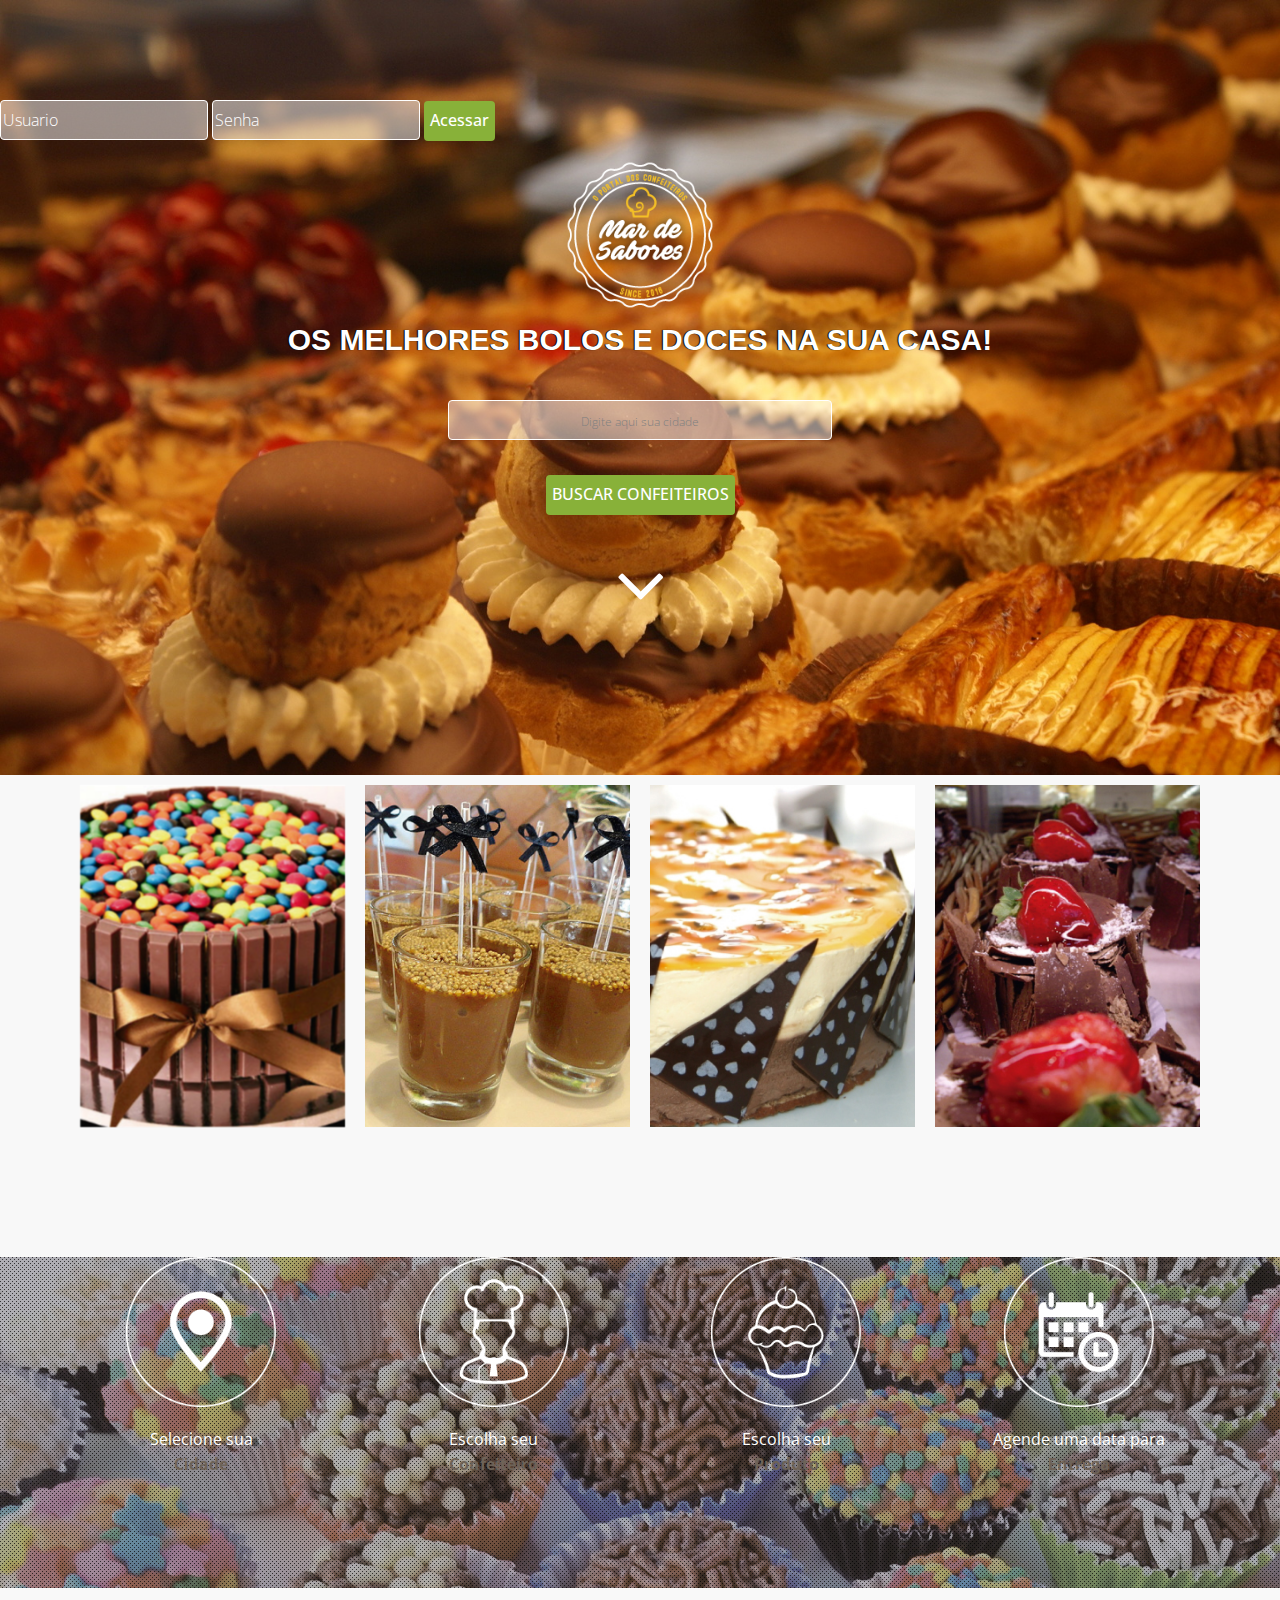
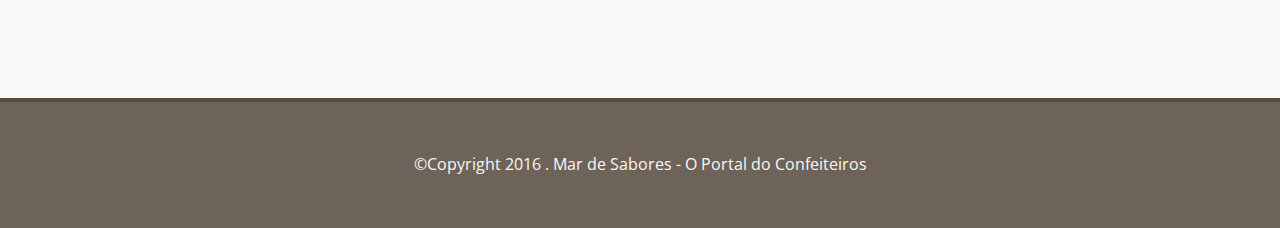
<file: view/bootstrap/index.html>
<!DOCTYPE html>
<html lang="en">

    <head>
        <meta charset="utf-8">
        <meta name="viewport" content="width=device-width, initial-scale=1.0">
        <meta name="description" content="">
        <meta name="author" content="">

        <title>Mar de Sabores - O Portal dos Confeiteiros</title>

        <!-- CSS -->
        <link href="css/bootstrap.min.css" rel="stylesheet" type="text/css">
        <link href="font-awesome/css/font-awesome.min.css" rel="stylesheet" type="text/css">
        <link href="css/nivo-lightbox.css" rel="stylesheet" />
        <link href="css/nivo-lightbox-theme/default/default.css" rel="stylesheet" type="text/css" />
        <link href="css/owl.carousel.css" rel="stylesheet" media="screen" />
        <link href="css/owl.theme.css" rel="stylesheet" media="screen" />	
        <link href="css/animate.css" rel="stylesheet" />
        <link href="css/style.css" rel="stylesheet">
        <link href="color/default.css" rel="stylesheet">

    </head>

    <body id="page-top" data-spy="scroll" data-target=".navbar-custom">

        <!-- Section: intro -->
        <section id="intro" class="intro">
            <form id="contact-form-login">
                <input class="form-control-login" type="text" placeholder="Usuario" />
                <input class="form-control-login " type="password" placeholder="Senha" />
                <button type="submit">Acessar</button>
            </form>
            <div class="slogan">
                <a href="index.html"><img src="img/logo.png" alt="" /></a>
                <h3>Os melhores bolos e doces na sua casa!</h3>
                <div class="form-group">
                    <input type="text" class="" id="email" placeholder="Digite aqui sua cidade" required="required"/>
                </div>
                <div class="form-group">   
                    <button type="submit" class="" id="">
                        BUSCAR CONFEITEIROS</button>
                </div> 
                <h4></h4>
            </div>
            <div class="page-scroll">
                <a href="#gallery">
                    <i class="fa fa-angle-down fa-5x animated"></i>
                </a>
            </div>
        </section>


        <!-- Section: produtos index -->
        <section id="gallery" class="home-section text-center bg-gray">



            <div class="container">
                <div class="row">
                    <div class="col-sm-12 col-md-12 col-lg-12" >
                        <div class="wow bounceInUp" data-wow-delay="0.4s">
                            <div id="owl-works" class="owl-carousel">
                                <div class="item"><a href="img/gallery/1.jpg" title="This is an image title" data-lightbox-gallery="gallery1"><img src="img/gallery/1.jpg" class="img-responsive" alt="img"></a></div>
                                <div class="item"><a href="img/gallery/2.jpg" title="This is an image title" data-lightbox-gallery="gallery1"><img src="img/gallery/2.jpg" class="img-responsive " alt="img"></a></div>
                                <div class="item"><a href="img/gallery/3.jpg" title="This is an image title" data-lightbox-gallery="gallery1"><img src="img/gallery/3.jpg" class="img-responsive " alt="img"></a></div>
                                <div class="item"><a href="img/gallery/4.jpg" title="This is an image title" data-lightbox-gallery="gallery1"><img src="img/gallery/4.jpg" class="img-responsive " alt="img"></a></div>

                            </div>
                        </div>
                    </div>
                </div>
            </div>
        </section>
        <!-- /Section: produtos index -->

        <!-- Section: icones -->
        <section id="separator" class="home-section parallax text-center" data-stellar-background-ratio="0.5">

            <div class="container">
                <div class="row">
                    <div class="col-xs-6 col-sm-3 col-md-3">
                        <div class="align-center txt-shadow">
                            <div class="icon">
                                <img src="img/local.png">
                            </div>
                            <span class="color-white">Selecione sua <br><b>Cidade</b></span>

                        </div>
                    </div>
                    <div class="col-xs-6 col-sm-3 col-md-3">
                        <div class="align-center txt-shadow">
                            <div class="icon">
                                <img src="img/conf.png">
                            </div>
                            <span class="color-white">Escolha seu <br><b>Confeiteiro</b></span>
                        </div>
                    </div>
                    <div class="col-xs-6 col-sm-3 col-md-3">
                        <div class="align-center txt-shadow">
                            <div class="icon">
                                <img src="img/produto.png">
                            </div>
                            <span class="color-white">Escolha seu <br><b>Produto</b></span>
                        </div>
                    </div>
                    <div class="col-xs-6 col-sm-3 col-md-3">
                        <div class="align-center txt-shadow">
                            <div class="icon">
                                <img src="img/data.png">
                            </div>
                            <span class="color-white">Agende uma data para <br><b>Entrega</b></span>
                        </div>
                    </div>
                </div>		
            </div>
        </section>
        <!-- /Section: icones -->

        <!-- Section: Newsletter -->
        <section id="about" class="home-section">


            <!-- COLOCAR O NEWSLETTER -->


        </section>
        <!-- /Section: Newsletter -->

        <footer>
            <div class="container">
                <div class="row">
                    <div class="col-md-12 col-lg-12">
                        <p>&copy;Copyright 2016 . Mar de Sabores - O Portal do Confeiteiros</p>
                    </div>  
                </div>	
            </div>
        </footer>

        <!-- Core JavaScript Files -->
        <script src="js/jquery.min.js"></script>
        <script src="js/bootstrap.min.js"></script>
        <script src="js/jquery.easing.min.js"></script>	
        <script src="js/jquery.sticky.js"></script>
        <script src="js/jquery.scrollTo.js"></script>
        <script src="js/stellar.js"></script>
        <script src="js/wow.min.js"></script>
        <script src="js/owl.carousel.min.js"></script>
        <script src="js/nivo-lightbox.min.js"></script>
        <!-- Custom Theme JavaScript -->
        <script src="js/custom.js"></script>

    </body>

</html>
</file>
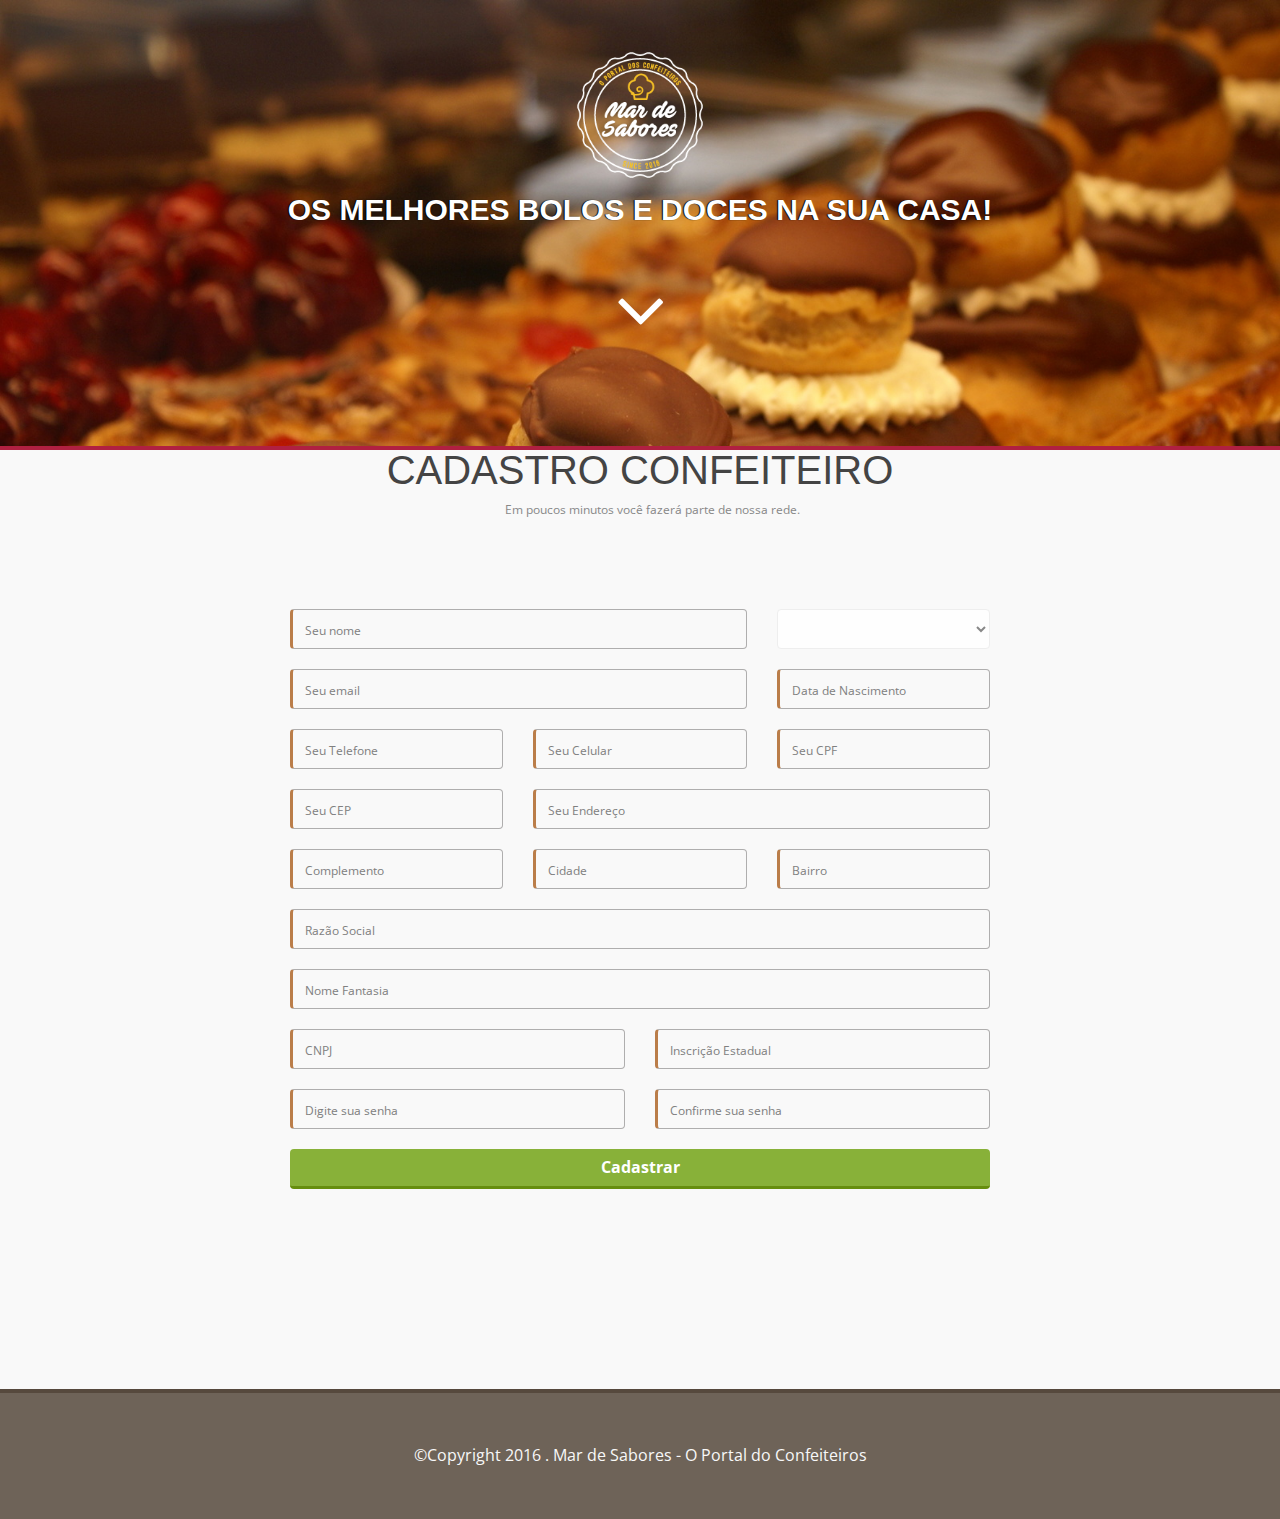
<file: view/bootstrap/cadastro_confeiteiro.html>
<!DOCTYPE html>
<html lang="en">

<head>
    <meta charset="utf-8">
    <meta name="viewport" content="width=device-width, initial-scale=1.0">
    <meta name="description" content="">
    <meta name="author" content="">

    <title>Mar de Sabores - O Portal dos Confeiteiros</title>

    <!-- CSS -->
    <link href="css/bootstrap.min.css" rel="stylesheet" type="text/css">
    <link href="font-awesome/css/font-awesome.min.css" rel="stylesheet" type="text/css">
	<link href="css/nivo-lightbox.css" rel="stylesheet" />
	<link href="css/nivo-lightbox-theme/default/default.css" rel="stylesheet" type="text/css" />
	<link href="css/owl.carousel.css" rel="stylesheet" media="screen" />
    <link href="css/owl.theme.css" rel="stylesheet" media="screen" />	
	<link href="css/animate.css" rel="stylesheet" />
    <link href="css/style.css" rel="stylesheet">
	<link href="color/default.css" rel="stylesheet">

</head>

<body id="page-top" data-spy="scroll" data-target=".navbar-custom">

	<!-- Section: intro -->
    <section id="intro" class="intro-pages">
	
		<div class="slogan">
			<a href="index.html"><img src="img/logo.png" alt="" /></a>
            <h3>Os melhores bolos e doces na sua casa!</h3>
		</div>
		<div class="page-scroll">
			<a href="#about">
				<i class="fa fa-angle-down fa-5x animated"></i>
			</a>
		</div>
    </section>
	<!-- /Section: intro -->

	<!-- Section: Formulario PF -->
    <section id="contact" class="home-section text-center">
		<div class="heading-contact">
			<div class="container">
			<div class="row">
				<div class="col-lg-8 col-md-offset-2">
					
					<div class="section-heading">
					<div class="wow bounceInDown" data-wow-delay="0.4s">
					<h2>cadastro confeiteiro</h2>
					</div>
					<p class="wow lightSpeedIn" data-wow-delay="0.3s">Em poucos minutos você fazerá parte de nossa rede.</p>
					</div>
					
				</div>
			</div>
			</div>
		</div>
		<div class="container">

    <div class="row">
        <div class="col-lg-8 col-md-offset-2">
            <div class="form-wrapper marginbot-50">
                <form id="contact-form">
                <div class="row">
    
                      <div class="row">
                        <div class="col-lg-8 col-md-8">
                         <div class="form-group">
                        <input type="text" class="form-control" id="nm_nome" placeholder="Seu nome" title="Aqui é seu nome" required="required"/>
                        </div>
                        </div>
                        <div class="col-lg-4 col-md-4">
                        
    <select class="form-control" id="sg_sexo">
        <option></option>
        <option>Feminino</option>
        <option>Masculino</option>
    </select>
                            
                        </div>
                        </div>
                    
                        <div class="row">
                        <div class="col-lg-8 col-md-8">
                        <div class="form-group">
                        <input type="email" class="form-control" id="nm_email" placeholder="Seu email" title="Aqui é seu email" required="required"/>
                        </div>
                        </div>
                        <div class="col-lg-4 col-md-4">
                        <div class="form-group">
                        <input type="email" class="form-control" id="cd_cpf" placeholder="Data de Nascimento" title="Aqui é sua data de nascimento" required="required"/>
                        </div>
                        </div>
                        </div>
                        <div class="row">
                             <div class="col-lg-4 col-md-4">
                        <div class="form-group">
                        <input type="text" class="form-control" id="cd_telefone" placeholder="Seu Telefone" title="Aqui é seu telefone residencial" required="required"/>
                        </div>
                        </div>
                    
                        <div class="col-lg-4 col-md-4">
                        <div class="form-group">
                        <input type="text" class="form-control" id="cd_celular" placeholder="Seu Celular" title="Aqui é seu celular pessoal" required="required"/>
                        </div>
                        </div>
                        <div class="col-lg-4 col-md-4">
                        <div class="form-group">
                        <input type="text" class="form-control" id="cd_cpf" placeholder="Seu CPF" title="Aqui é seu cpf" required="required"/>
                        </div>
                        </div>
                    
                       
                        </div>
                    
                        <div class="row">
                        <div class="col-lg-4 col-md-4">
                        <div class="form-group">
                        <input type="text" class="form-control" id="cd_cep" placeholder="Seu CEP" title="Aqui é o CEP da sua residência" required="required"/>
                        </div>
                        </div>
                        <div class="col-lg-8 col-md-8">
                        <div class="form-group">
                        <input type="text" class="form-control" id="nm_endereco" placeholder="Seu Endereço" title="Aqui é seu endereço residêncial" required="required"/>
                        </div>
                        </div>
                        </div>
                    
                     <div class="row">
                        <div class="col-lg-4 col-md-4">
                        <div class="form-group">
                        <input type="text" class="form-control" id="nm_complemento" placeholder="Complemento" title="Ex.: casa 1, apto 101, fundos" required="required"/>
                        </div>
                        </div>
                    
                        <div class="col-lg-4 col-md-4">
                        <div class="form-group">
                        <input type="text" class="form-control" id="nm_cidade" placeholder="Cidade" title="Aqui é a sua cidade" required="required"/>
                        </div>
                        </div>
                    
                        <div class="col-lg-4 col-md-4">
                        <div class="form-group">
                        <input type="text" class="form-control" id="nm_bairro" placeholder="Bairro" title="Aqui é o seu bairro" required="required"/>
                        </div>
                        </div>
                        </div>
                        <div class="form-group">
                        <input type="text" class="form-control" id="nm_razao_social" placeholder="Razão Social" title="Aqui é seu nome" required="required"/>
                        </div>
                        <div class="form-group">
                        <input type="text" class="form-control" id="nm_razao_social" placeholder="Nome Fantasia" title="Aqui é seu nome" required="required"/>
                        </div>
                        <div class="row">
                        <div class="col-lg-6 col-md-6">
                        <div class="form-group">
                        <input type="text" class="form-control" id="cd_senha" placeholder="CNPJ" title="" required="required"/>
                        </div>
                        </div>
                        <div class="col-lg-6 col-md-6">
                        <div class="form-group">
                        <input type="text" class="form-control" id="cd_confirm_senha" placeholder="Inscrição Estadual" title="Digite novamente sua senha" required="required"/>
                        </div>
                        </div>
                        </div>
                        <div class="row" id="senha">
                        <div class="col-lg-6 col-md-6">
                        <div class="form-group">
                        <input type="text" class="form-control" id="cd_senha" placeholder="Digite sua senha" title="Aqui é a sua senha" required="required"/>
                        </div>
                        </div>
                        <div class="col-lg-6 col-md-6">
                        <div class="form-group">
                        <input type="text" class="form-control" id="cd_confirm_senha" placeholder="Confirme sua senha" title="Digite novamente sua senha" required="required"/>
                        </div>
                        </div>
                        </div>
                        <button type="submit" class="btn btn-skin btn-block" id="btnContactUs">Cadastrar</button>
       
                </div>
                </form>
				
            </div>
        </div>

    </div>	

		</div>
	</section>
	<!-- /Section: Formulario PF -->

	<footer>
		<div class="container">
			<div class="row">
				<div class="col-md-12 col-lg-12">
					<p>&copy;Copyright 2016 . Mar de Sabores - O Portal do Confeiteiros</p>
				</div>
               
			</div>	
		</div>
	</footer>

    <!-- Core JavaScript Files -->
    <script src="js/jquery.min.js"></script>
    <script src="js/bootstrap.min.js"></script>
    <script src="js/jquery.easing.min.js"></script>	
	<script src="js/jquery.sticky.js"></script>
	<script src="js/jquery.scrollTo.js"></script>
	<script src="js/stellar.js"></script>
	<script src="js/wow.min.js"></script>
	<script src="js/owl.carousel.min.js"></script>
	<script src="js/nivo-lightbox.min.js"></script>
   
    <script src="js/custom.js"></script>

</body>

</html>
</file>
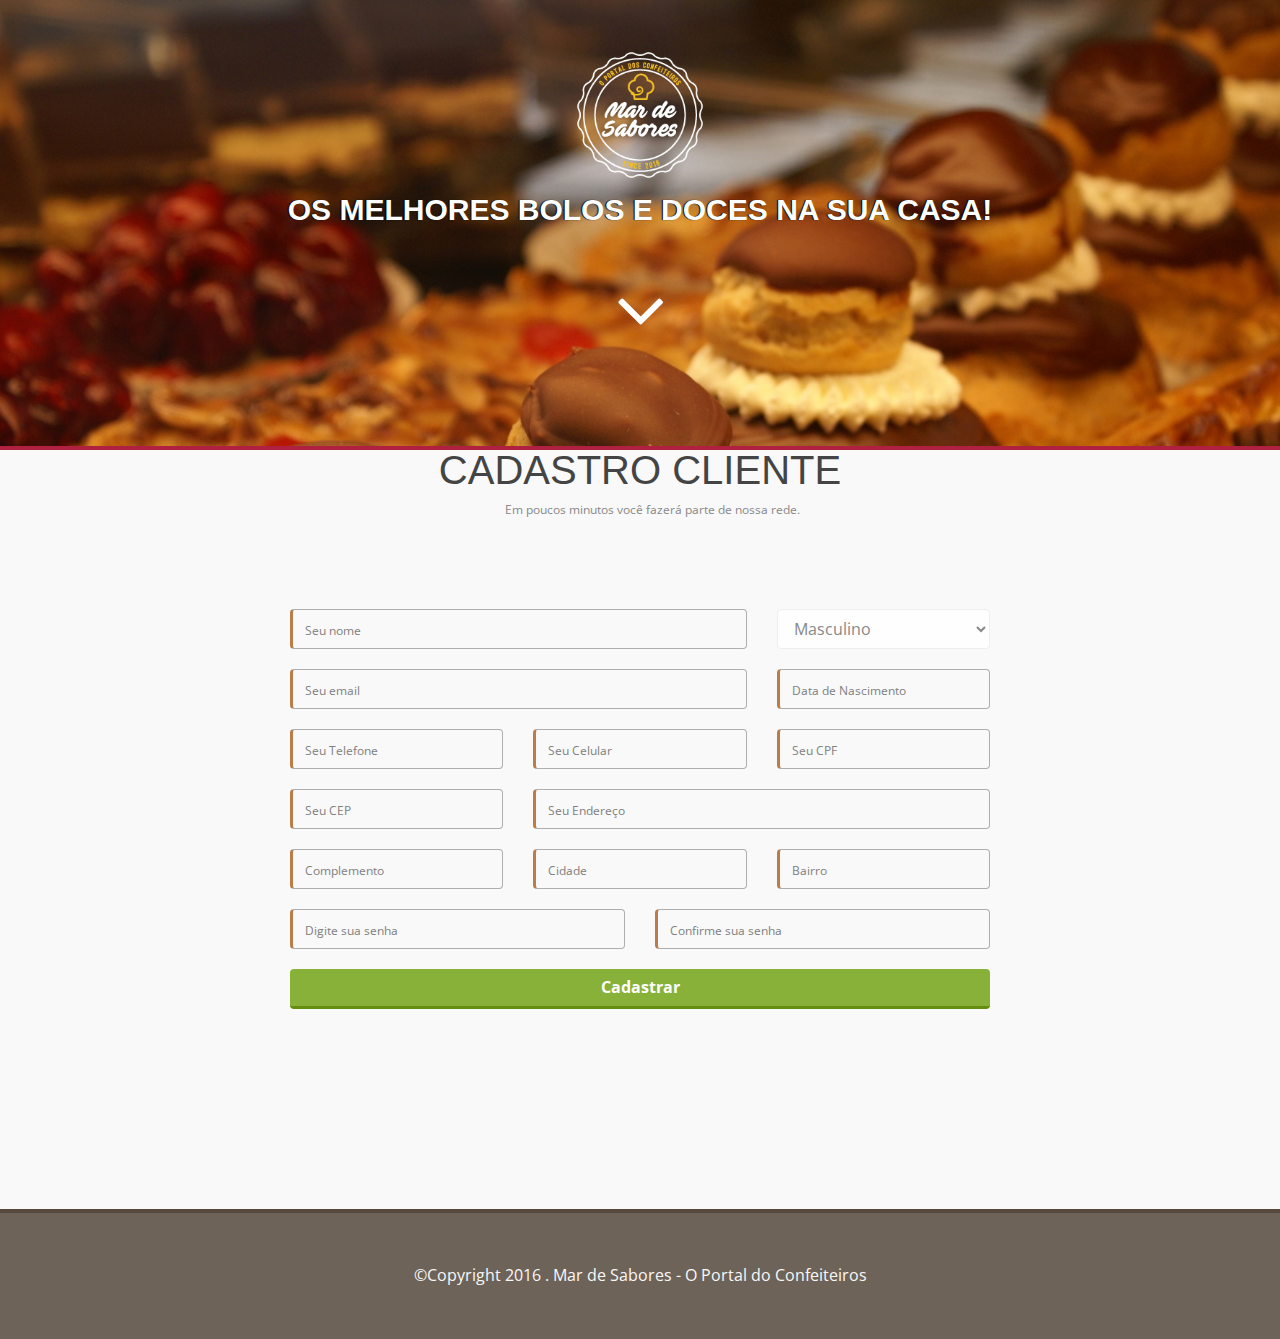
<file: view/bootstrap/cadastro_pf.html>
<!DOCTYPE html>
<html lang="en">

<head>
    <meta charset="utf-8">
    <meta name="viewport" content="width=device-width, initial-scale=1.0">
    <meta name="description" content="">
    <meta name="author" content="">

    <title>Mar de Sabores - O Portal dos Confeiteiros</title>

    <!-- CSS -->
    <link href="css/bootstrap.min.css" rel="stylesheet" type="text/css">
    <link href="font-awesome/css/font-awesome.min.css" rel="stylesheet" type="text/css">
	<link href="css/nivo-lightbox.css" rel="stylesheet" />
	<link href="css/nivo-lightbox-theme/default/default.css" rel="stylesheet" type="text/css" />
	<link href="css/owl.carousel.css" rel="stylesheet" media="screen" />
    <link href="css/owl.theme.css" rel="stylesheet" media="screen" />	
	<link href="css/animate.css" rel="stylesheet" />
    <link href="css/style.css" rel="stylesheet">
	<link href="color/default.css" rel="stylesheet">

</head>

<body id="page-top" data-spy="scroll" data-target=".navbar-custom">

	<!-- Section: intro -->
    <section id="intro" class="intro-pages">
	
		<div class="slogan">
			<a href="index.html"><img src="img/logo.png" alt="" /></a>
            <h3>Os melhores bolos e doces na sua casa!</h3>
		</div>
		<div class="page-scroll">
			<a href="#about">
				<i class="fa fa-angle-down fa-5x animated"></i>
			</a>
		</div>
    </section>
	<!-- /Section: intro -->

	<!-- Section: Formulario PF -->
    <section id="contact" class="home-section text-center">
		<div class="heading-contact">
			<div class="container">
			<div class="row">
				<div class="col-lg-8 col-md-offset-2">
					
					<div class="section-heading">
					<div class="wow bounceInDown" data-wow-delay="0.4s">
					<h2>cadastro cliente</h2>
					</div>
					<p class="wow lightSpeedIn" data-wow-delay="0.3s">Em poucos minutos você fazerá parte de nossa rede.</p>
					</div>
					
				</div>
			</div>
			</div>
		</div>
		<div class="container">

    <div class="row">
        <div class="col-lg-8 col-md-offset-2">
            <div class="form-wrapper marginbot-50">
                <form id="contact-form">
                <div class="row">
                    
                    <div class="row">
                        <div class="col-lg-8 col-md-8">
                         <div class="form-group">
                        <input type="text" class="form-control" id="nm_nome" placeholder="Seu nome" title="Aqui é seu nome" required="required"/>
                        </div>
                        </div>
                        <div class="col-lg-4 col-md-4">
                      
                        <select class="form-control" id="sg_sexo">
                        <option>Masculino</option>
                        <option>Feminino</option>
                        </select >
                            
                        </div>
                        </div>
    
                        <div class="row">
                        <div class="col-lg-8 col-md-8">
                        <div class="form-group">
                        <input type="email" class="form-control" id="nm_email" placeholder="Seu email" title="Aqui é seu email" required="required"/>
                        </div>
                        </div>
                            
                        <div class="col-lg-4 col-md-4">
                        <div class="form-group">
                        <input type="email" class="form-control" id="cd_cpf" placeholder="Data de Nascimento" title="Aqui é sua data de nascimento" required="required"/>
                        </div>
                        </div>
                        </div>
                    
                        <div class="row">
                             <div class="col-lg-4 col-md-4">
                        <div class="form-group">
                        <input type="text" class="form-control" id="cd_telefone" placeholder="Seu Telefone" title="Aqui é seu telefone residencial" required="required"/>
                        </div>
                        </div>
                    
                        <div class="col-lg-4 col-md-4">
                        <div class="form-group">
                        <input type="text" class="form-control" id="cd_celular" placeholder="Seu Celular" title="Aqui é seu celular pessoal" required="required"/>
                        </div>
                        </div>
                        <div class="col-lg-4 col-md-4">
                        <div class="form-group">
                        <input type="text" class="form-control" id="cd_cpf" placeholder="Seu CPF" title="Aqui é seu cpf" required="required"/>
                        </div>
                        </div>
                    
                       
                        </div>
                    
                        <div class="row">
                        <div class="col-lg-4 col-md-4">
                        <div class="form-group">
                        <input type="text" class="form-control" id="cd_cep" placeholder="Seu CEP" title="Aqui é o CEP da sua residência" required="required"/>
                        </div>
                        </div>
                        <div class="col-lg-8 col-md-8">
                        <div class="form-group">
                        <input type="text" class="form-control" id="nm_endereco" placeholder="Seu Endereço" title="Aqui é seu endereço residêncial" required="required"/>
                        </div>
                        </div>
                        </div>
                    
                     <div class="row">
                        <div class="col-lg-4 col-md-4">
                        <div class="form-group">
                        <input type="text" class="form-control" id="nm_complemento" placeholder="Complemento" title="Ex.: casa 1, apto 101, fundos" required="required"/>
                        </div>
                        </div>
                    
                        <div class="col-lg-4 col-md-4">
                        <div class="form-group">
                        <input type="text" class="form-control" id="nm_cidade" placeholder="Cidade" title="Aqui é a sua cidade" required="required"/>
                        </div>
                        </div>
                    
                        <div class="col-lg-4 col-md-4">
                        <div class="form-group">
                        <input type="text" class="form-control" id="nm_bairro" placeholder="Bairro" title="Aqui é o seu bairro" required="required"/>
                        </div>
                        </div>
                        </div>
                    <div class="row" id="senha">
                        <div class="col-lg-6 col-md-6">
                        <div class="form-group">
                        <input type="text" class="form-control" id="cd_senha" placeholder="Digite sua senha" title="Aqui é a sua senha" required="required"/>
                        </div>
                        </div>
                        <div class="col-lg-6 col-md-6">
                        <div class="form-group">
                        <input type="text" class="form-control" id="cd_confirm_senha" placeholder="Confirme sua senha" title="Digite novamente sua senha" required="required"/>
                        </div>
                        </div>
                        </div>
                   
                        <button type="submit" class="btn btn-skin btn-block" id="btnContactUs">Cadastrar</button>
       
                </div>
                </form>
				
            </div>
        </div>

    </div>	

		</div>
	</section>
	<!-- /Section: Formulario PF -->

	<footer>
		<div class="container">
			<div class="row">
				<div class="col-md-12 col-lg-12">
					<p>&copy;Copyright 2016 . Mar de Sabores - O Portal do Confeiteiros</p>
				</div>
               
			</div>	
		</div>
	</footer>

    <!-- Core JavaScript Files -->
    <script src="js/jquery.min.js"></script>
    <script src="js/bootstrap.min.js"></script>
    <script src="js/jquery.easing.min.js"></script>	
	<script src="js/jquery.sticky.js"></script>
	<script src="js/jquery.scrollTo.js"></script>
	<script src="js/stellar.js"></script>
	<script src="js/wow.min.js"></script>
	<script src="js/owl.carousel.min.js"></script>
	<script src="js/nivo-lightbox.min.js"></script>
   
    <script src="js/custom.js"></script>

</body>

</html>
</file>
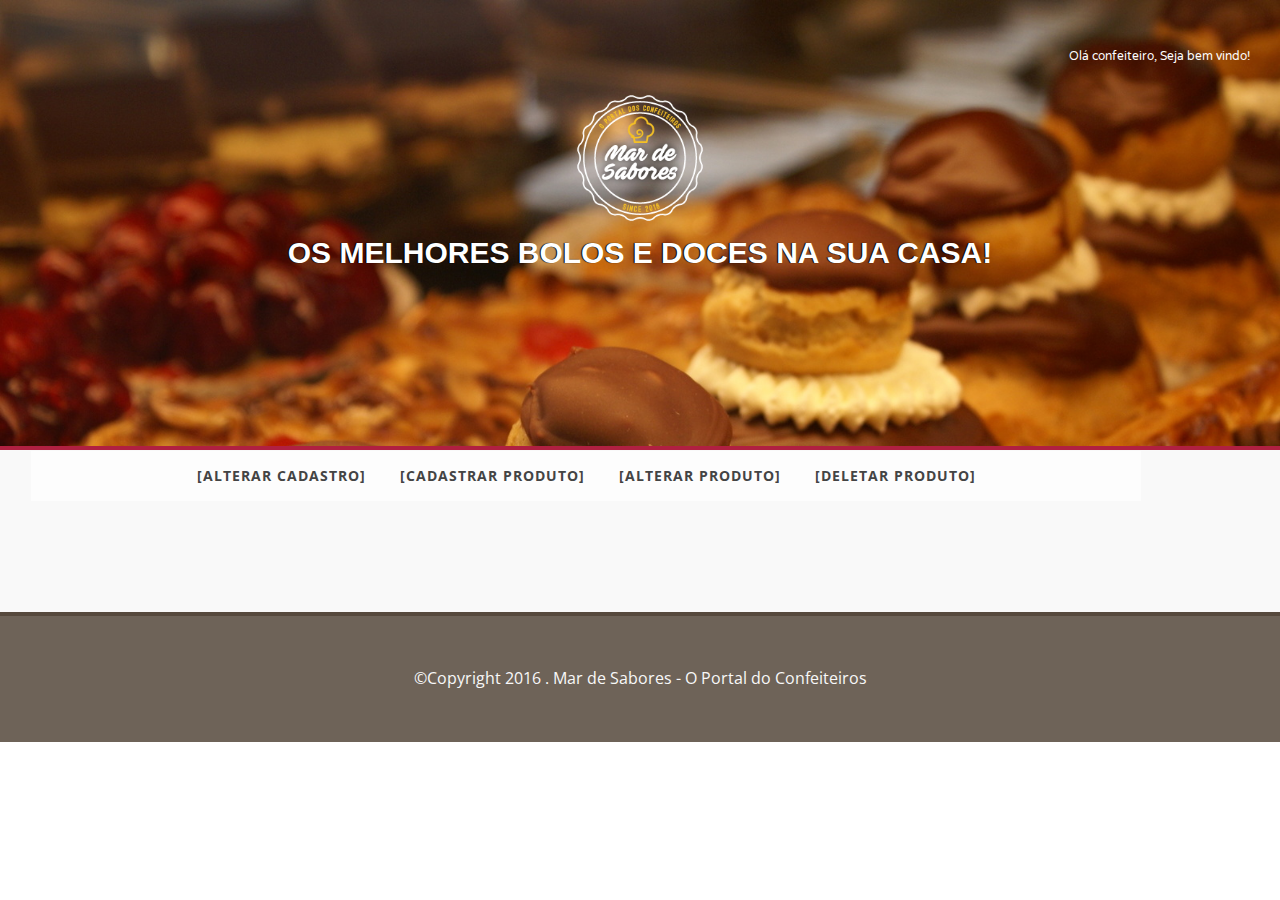
<file: view/bootstrap/index-area-confeiteiro.html>
<!DOCTYPE html>
<html lang="en">

<head>
    <meta charset="utf-8">
    <meta name="viewport" content="width=device-width, initial-scale=1.0">
    <meta name="description" content="">
    <meta name="author" content="">

    <title>Mar de Sabores - O Portal dos Confeiteiros</title>

    <!-- CSS -->
    <link href="css/bootstrap.min.css" rel="stylesheet" type="text/css">
    <link href="font-awesome/css/font-awesome.min.css" rel="stylesheet" type="text/css">
	<link href="css/nivo-lightbox.css" rel="stylesheet" />
	<link href="css/nivo-lightbox-theme/default/default.css" rel="stylesheet" type="text/css" />
	<link href="css/owl.carousel.css" rel="stylesheet" media="screen" />
    <link href="css/owl.theme.css" rel="stylesheet" media="screen" />	
	<link href="css/animate.css" rel="stylesheet" />
    <link href="css/style.css" rel="stylesheet">
	<link href="color/default.css" rel="stylesheet">

</head>

<body id="page-top" data-spy="scroll" data-target=".navbar-custom">
	
	<!-- Section: intro -->
    <section id="intro" class="intro-pages">
	<h4>Olá confeiteiro, Seja bem vindo!</h4>
        
		<div class="slogan">
			<a href="index.html"><img src="img/logo.png" alt="" /></a>
            <h3>Os melhores bolos e doces na sua casa!</h3>
		</div>
		
    </section>
	<!-- /Section: intro -->

    
    

	<!-- Section: Area confeiteiro -->
    <section id="about" class="home-section">
		
        
       <div id="navigation">
        <nav class="navbar navbar-custom" role="navigation">
                              <div class="container">
                                    <div class="row">
                                          <div class="col-md-12">
                         
                                        
                                          <div class="navbar-header">
                                                <button type="button" class="navbar-toggle" data-toggle="collapse" data-target="#menu">
                                                <i class="fa fa-bars"></i>
                                                </button>
                                          </div>
                                                      
                                                      <div class="collapse navbar-collapse" id="menu">
                                                            <ul class="nav navbar-nav">
                                                                  <li><a href="">[Alterar cadastro]</a></li>
                                                                  <li><a href="">[Cadastrar produto]</a></li>
														          <li><a href="">[Alterar produto]</a></li>                                                                         <li><a href="">[Deletar produto]</a></li>
                                                            </ul>
                                                      </div>
                                                     
                             
                                          </div>
                                    </div>
                              </div>
                             
                        </nav>
    </div> 

		
	</section>
	<!-- /Section: Area confeiteiro -->
	
	<footer>
		<div class="container">
			<div class="row">
				<div class="col-md-12 col-lg-12">
					<p>&copy;Copyright 2016 . Mar de Sabores - O Portal do Confeiteiros</p>
				</div>  
			</div>	
		</div>
	</footer>

    <!-- Core JavaScript Files -->
    <script src="js/jquery.min.js"></script>
    <script src="js/bootstrap.min.js"></script>
    <script src="js/jquery.easing.min.js"></script>	
	<script src="js/jquery.sticky.js"></script>
	<script src="js/jquery.scrollTo.js"></script>
	<script src="js/stellar.js"></script>
	<script src="js/wow.min.js"></script>
	<script src="js/owl.carousel.min.js"></script>
	<script src="js/nivo-lightbox.min.js"></script>
    <!-- Custom Theme JavaScript -->
    <script src="js/custom.js"></script>

</body>

</html>
</file>
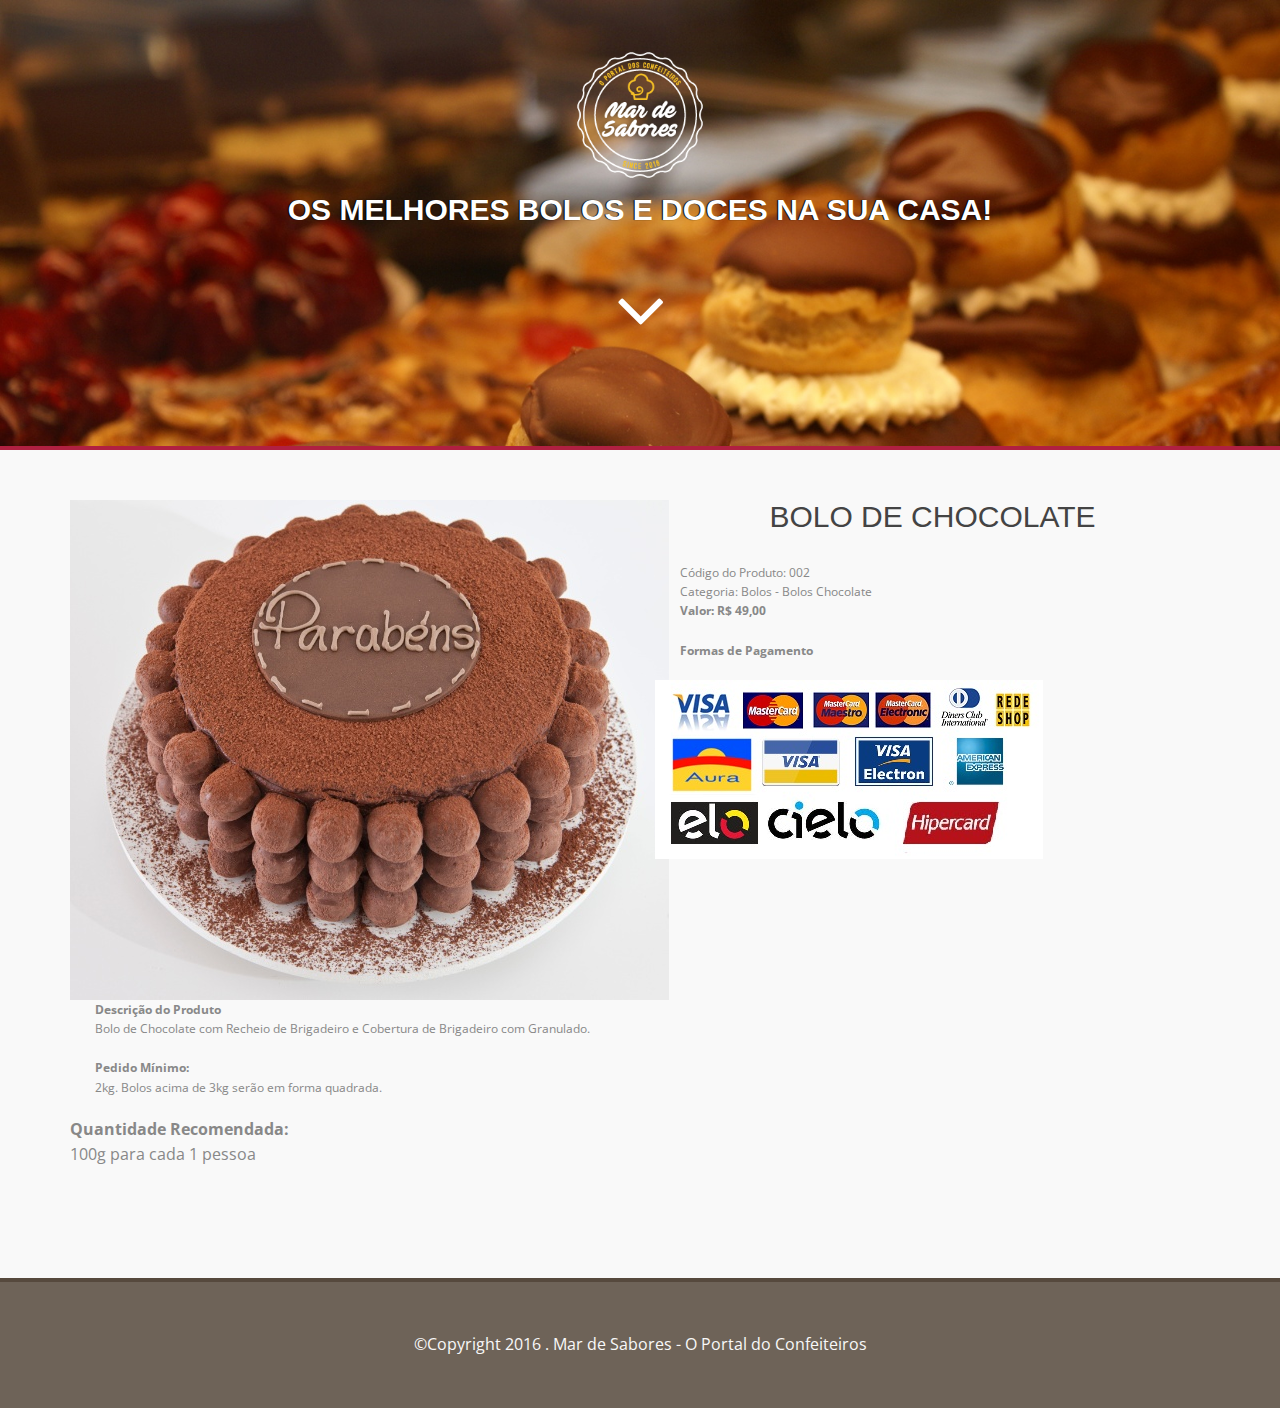
<file: view/bootstrap/produto.html>
<!DOCTYPE html>
<html lang="en">

<head>
    <meta charset="utf-8">
    <meta name="viewport" content="width=device-width, initial-scale=1.0">
    <meta name="description" content="">
    <meta name="author" content="">

    <title>Mar de Sabores - O Portal dos Confeiteiros</title>

    <!-- CSS -->
    <link href="css/bootstrap.min.css" rel="stylesheet" type="text/css">
    <link href="font-awesome/css/font-awesome.min.css" rel="stylesheet" type="text/css">
	<link href="css/nivo-lightbox.css" rel="stylesheet" />
	<link href="css/nivo-lightbox-theme/default/default.css" rel="stylesheet" type="text/css" />
	<link href="css/owl.carousel.css" rel="stylesheet" media="screen" />
    <link href="css/owl.theme.css" rel="stylesheet" media="screen" />	
	<link href="css/animate.css" rel="stylesheet" />
    <link href="css/style.css" rel="stylesheet">
	<link href="color/default.css" rel="stylesheet">

</head>

<body id="page-top" data-spy="scroll" data-target=".navbar-custom">

	<!-- Section: intro -->
    <section id="intro" class="intro-pages">
	
		<div class="slogan">
			<a href="index.html"><img src="img/logo.png" alt="" /></a>
            <h3>Os melhores bolos e doces na sua casa!</h3>
		</div>
		<div class="page-scroll">
			<a href="#about">
				<i class="fa fa-angle-down fa-5x animated"></i>
			</a>
		</div>
    </section>
	<!-- /Section: intro -->

	<!-- Section: Area Produto -->
    <section id="produto" class="home-section text-left">
		<div class="heading-contact">
			<div class="container">
			<div class="row">
				<div class="col-lg-8 col-md-offset-2">
					
					<div class="section-heading">
					<div class="wow bounceInDown" data-wow-delay="0.4s">
					
					</div>
					
					</div>
					
				</div>
			</div>
			</div>
		</div>
		<div class="container" id="produto">

    <div class="row">
        <div class="col-lg-6 col-md-6">
            <img src="img/bolo-decorado-chocolate.jpg">

    </div>	
         <div class="col-lg-6 col-md-6" id="">
            <h2 class="text-center">Bolo de Chocolate</h2>
             <p>
Código do Produto: 002<br>
Categoria: Bolos - Bolos Chocolate<br>
<b>Valor: R$ 49,00</b>
             </p>
             <p><b>Formas de Pagamento</b></p>
             <img src="img/bandeiras.jpg">
    </div>	

		</div>
            <div class="row">
                <div class="col-lg-12 col-md-12">
                    <p>
            <b>Descrição do Produto</b><br>
Bolo de Chocolate com Recheio de Brigadeiro e Cobertura de Brigadeiro com Granulado.
</p>
<p>
<b>Pedido Mínimo:</b><br> 2kg. Bolos acima de 3kg serão em forma quadrada.
</p>
<b>Quantidade Recomendada:</b><br> 100g para cada 1 pessoa

    </div>	
            </div>
                        </div>
	</section>
	<!-- /Section: Formulario PF -->

	<footer>
		<div class="container">
			<div class="row">
				<div class="col-md-12 col-lg-12">
					<p>&copy;Copyright 2016 . Mar de Sabores - O Portal do Confeiteiros</p>
				</div>
               
			</div>	
		</div>
	</footer>

    <!-- Core JavaScript Files -->
    <script src="js/jquery.min.js"></script>
    <script src="js/bootstrap.min.js"></script>
    <script src="js/jquery.easing.min.js"></script>	
	<script src="js/jquery.sticky.js"></script>
	<script src="js/jquery.scrollTo.js"></script>
	<script src="js/stellar.js"></script>
	<script src="js/wow.min.js"></script>
	<script src="js/owl.carousel.min.js"></script>
	<script src="js/nivo-lightbox.min.js"></script>
   
    <script src="js/custom.js"></script>

</body>

</html>
</file>
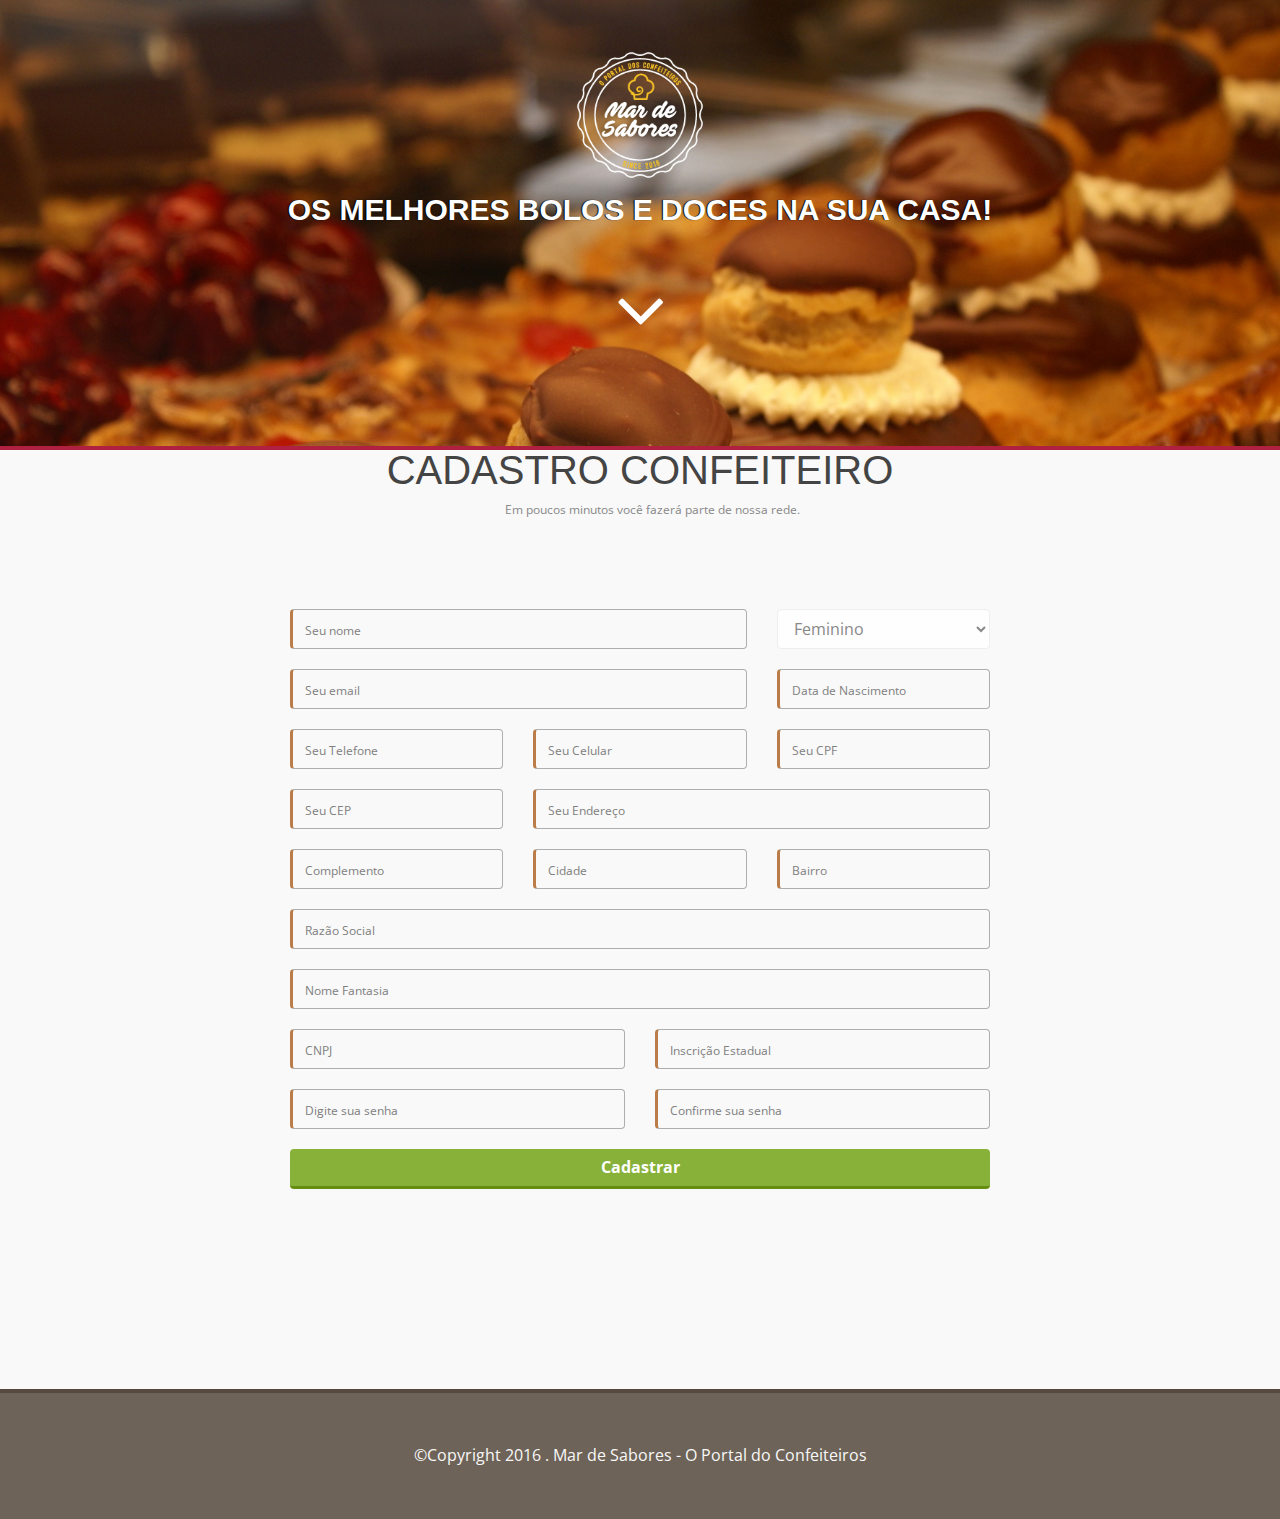
<file: view/confeiteiro/cadastro_confeiteiro.html>
<!DOCTYPE html>
<html lang="en">

    <head>
        <meta charset="utf-8">
        <meta name="viewport" content="width=device-width, initial-scale=1.0">
        <meta name="description" content="">
        <meta name="author" content="">

        <title>Mar de Sabores - O Portal dos Confeiteiros</title>

        <!-- CSS -->
        <link href="../bootstrap/css/bootstrap.min.css" rel="stylesheet" type="text/css">
        <link href="../bootstrap/font-awesome/css/font-awesome.min.css" rel="stylesheet" type="text/css">
        <link href="../bootstrap/css/nivo-lightbox.css" rel="stylesheet" />
        <link href="../bootstrap/css/nivo-lightbox-theme/default/default.css" rel="stylesheet" type="text/css" />
        <link href="../bootstrap/css/owl.carousel.css" rel="stylesheet" media="screen" />
        <link href="../bootstrap/css/owl.theme.css" rel="stylesheet" media="screen" />	
        <link href="../bootstrap/css/animate.css" rel="stylesheet" />
        <link href="../bootstrap/css/style.css" rel="stylesheet">
        <link href="../bootstrap/color/default.css" rel="stylesheet">
    </head>

    <body id="page-top" data-spy="scroll" data-target=".navbar-custom">

        <!-- Section: intro -->
        <section id="intro" class="intro-pages">

            <div class="slogan">
                <a href="index.html"><img src="../bootstrap/img/logo.png" alt="" /></a>
                <h3>Os melhores bolos e doces na sua casa!</h3>
            </div>
            <div class="page-scroll">
                <a href="#about">
                    <i class="fa fa-angle-down fa-5x animated"></i>
                </a>
            </div>
        </section>
        <!-- /Section: intro -->

        <!-- Section: Formulario PF -->
        <section id="contact" class="home-section text-center">
            <div class="heading-contact">
                <div class="container">
                    <div class="row">
                        <div class="col-lg-8 col-md-offset-2">

                            <div class="section-heading">
                                <div class="wow bounceInDown" data-wow-delay="0.4s">
                                    <h2>cadastro confeiteiro</h2>
                                </div>
                                <p class="wow lightSpeedIn" data-wow-delay="0.3s">Em poucos minutos você fazerá parte de nossa rede.</p>
                            </div>

                        </div>
                    </div>
                </div>
            </div>
            <div class="container">

                <div class="row">
                    <div class="col-lg-8 col-md-offset-2">
                        <div class="form-wrapper marginbot-50">
                            <form id="contact-form">
                                <div class="row">

                                    <div class="row">
                                        <div class="col-lg-8 col-md-8">
                                            <div class="form-group">
                                                <input type="text" class="form-control" id="nm_nome" placeholder="Seu nome" title="Aqui é seu nome" required="required"/>
                                            </div>
                                        </div>
                                        <div class="col-lg-4 col-md-4">

                                            <select class="form-control" id="sg_sexo">
                                                <option>Feminino</option>
                                                <option>Masculino</option>
                                            </select>

                                        </div>
                                    </div>

                                    <div class="row">
                                        <div class="col-lg-8 col-md-8">
                                            <div class="form-group">
                                                <input type="email" class="form-control" id="nm_email" placeholder="Seu email" title="Aqui é seu email" required="required"/>
                                            </div>
                                        </div>
                                        <div class="col-lg-4 col-md-4">
                                            <div class="form-group">
                                                <input type="text" class="form-control" id="cd_cpf" placeholder="Data de Nascimento" title="Aqui é sua data de nascimento" required="required"/>
                                            </div>
                                        </div>
                                    </div>
                                    <div class="row">
                                        <div class="col-lg-4 col-md-4">
                                            <div class="form-group">
                                                <input type="text" class="form-control" id="cd_telefone" placeholder="Seu Telefone" title="Aqui é seu telefone residencial" required="required"/>
                                            </div>
                                        </div>

                                        <div class="col-lg-4 col-md-4">
                                            <div class="form-group">
                                                <input type="text" class="form-control" id="cd_celular" placeholder="Seu Celular" title="Aqui é seu celular pessoal" required="required"/>
                                            </div>
                                        </div>
                                        <div class="col-lg-4 col-md-4">
                                            <div class="form-group">
                                                <input type="text" class="form-control" id="cd_cpf" placeholder="Seu CPF" title="Aqui é seu cpf" required="required"/>
                                            </div>
                                        </div>


                                    </div>

                                    <div class="row">
                                        <div class="col-lg-4 col-md-4">
                                            <div class="form-group">
                                                <input type="text" class="form-control" id="cd_cep" placeholder="Seu CEP" title="Aqui é o CEP da sua residência" required="required"/>
                                            </div>
                                        </div>
                                        <div class="col-lg-8 col-md-8">
                                            <div class="form-group">
                                                <input type="text" class="form-control" id="nm_endereco" placeholder="Seu Endereço" title="Aqui é seu endereço residêncial" required="required"/>
                                            </div>
                                        </div>
                                    </div>

                                    <div class="row">
                                        <div class="col-lg-4 col-md-4">
                                            <div class="form-group">
                                                <input type="text" class="form-control" id="nm_complemento" placeholder="Complemento" title="Ex.: casa 1, apto 101, fundos" required="required"/>
                                            </div>
                                        </div>

                                        <div class="col-lg-4 col-md-4">
                                            <div class="form-group">
                                                <input type="text" class="form-control" id="nm_cidade" placeholder="Cidade" title="Aqui é a sua cidade" required="required"/>
                                            </div>
                                        </div>

                                        <div class="col-lg-4 col-md-4">
                                            <div class="form-group">
                                                <input type="text" class="form-control" id="nm_bairro" placeholder="Bairro" title="Aqui é o seu bairro" required="required"/>
                                            </div>
                                        </div>
                                    </div>
                                    <div class="form-group">
                                        <input type="text" class="form-control" id="nm_razao_social" placeholder="Razão Social" title="Aqui é seu nome" required="required"/>
                                    </div>
                                    <div class="form-group">
                                        <input type="text" class="form-control" id="nm_razao_social" placeholder="Nome Fantasia" title="Aqui é seu nome" required="required"/>
                                    </div>
                                    <div class="row">
                                        <div class="col-lg-6 col-md-6">
                                            <div class="form-group">
                                                <input type="text" class="form-control" id="cd_senha" placeholder="CNPJ" title="" required="required"/>
                                            </div>
                                        </div>
                                        <div class="col-lg-6 col-md-6">
                                            <div class="form-group">
                                                <input type="text" class="form-control" id="cd_confirm_senha" placeholder="Inscrição Estadual" title="Digite novamente sua senha" required="required"/>
                                            </div>
                                        </div>
                                    </div>
                                    <div class="row" id="senha">
                                        <div class="col-lg-6 col-md-6">
                                            <div class="form-group">
                                                <input type="text" class="form-control" id="cd_senha" placeholder="Digite sua senha" title="Aqui é a sua senha" required="required"/>
                                            </div>
                                        </div>
                                        <div class="col-lg-6 col-md-6">
                                            <div class="form-group">
                                                <input type="text" class="form-control" id="cd_confirm_senha" placeholder="Confirme sua senha" title="Digite novamente sua senha" required="required"/>
                                            </div>
                                        </div>
                                    </div>
                                    <button type="submit" class="btn btn-skin btn-block" id="btnContactUs">Cadastrar</button>

                                </div>
                            </form>

                        </div>
                    </div>

                </div>	

            </div>
        </section>
        <!-- /Section: Formulario PF -->

        <footer>
            <div class="container">
                <div class="row">
                    <div class="col-md-12 col-lg-12">
                        <p>&copy;Copyright 2016 . Mar de Sabores - O Portal do Confeiteiros</p>
                    </div>

                </div>	
            </div>
        </footer>

        <!-- Core JavaScript Files -->
        <script src="../bootstrap/js/jquery.min.js"></script>
        <script src="../bootstrap/js/bootstrap.min.js"></script>
        <script src="../bootstrap/js/jquery.easing.min.js"></script>	
        <script src="../bootstrap/js/jquery.sticky.js"></script>
        <script src="../bootstrap/js/jquery.scrollTo.js"></script>
        <script src="../bootstrap/js/stellar.js"></script>
        <script src="../bootstrap/js/wow.min.js"></script>
        <script src="../bootstrap/js/owl.carousel.min.js"></script>
        <script src="../bootstrap/js/nivo-lightbox.min.js"></script>

        <script src="../bootstrap/js/custom.js"></script>

    </body>

</html>
</file>
<file: view/bootstrap/css/style.css>
/* ==== Google font ==== */
@import url(http://fonts.googleapis.com/css?family=Varela+Round|Open+Sans:400,300,600,400italic,700);


body {
    width: 100%;
    height: 100%;
    font-family: 'Open Sans', sans-serif;
    font-weight: 400;
    color: #888;
    font-size: 16px;
    line-height: 1.6em;
    background-color: #fff;
}

html {
    width: 100%;
    height: 100%;
}

h1,
h2,
h3,
h4,
h5,
h6 {
    margin: 0 0 30px;
    font-family: 'Varela Round', sans-serif;
    font-weight: 400;
    color: #444;
}





blockquote {
    font-family: Georgia, arial, sans-serif;
    color: #bbb;
    font-size: 20px;
}

p {
    margin: 0 0 20px;
    font-size: 16px;
    line-height: 1.6em;
}

p.lead {
    font-weight: 600;
}

a {
    -webkit-transition: all .2s ease-in-out;
    -moz-transition: all .2s ease-in-out;
    transition: all .2s ease-in-out;
}

a:hover,
a:focus {
    text-decoration: none;
}

.light {
    font-weight: 400;
}

img.img-responsive {
    margin-bottom: 20px;
}


/* ------- Navigation ------------ */
#navigation {
    background: none;
    z-index: 9999;
    width:100%;
    box-sizing:border-box;
    text-align: right;
    margin: 0 auto;
    padding-right: 150px;
}


.navbar {
    margin-bottom: 0;
}

.navbar-brand {
    font-weight: 700;
}


.navbar-brand:focus {
    outline: 0;
}

.nav.navbar-nav {
    background-color: rgba(255,255,255,.6);

}

.nav.navbar-nav li{

}

#menu .nav.navbar-bar {
    text-align: center;
    float: none;
    margin: 0 auto;
}

.navbar-custom ul.nav {
    text-align: center;
    float: none;
    margin: 0 auto;
}
.navbar-custom ul.nav li {
    float: none;
    display: inline-block;
    text-align: center;
}
.navbar-custom ul.nav li a {
    font-size: 14px;
    letter-spacing: 1px;
    color: #444;
    text-transform: uppercase;
    font-weight: 700;
}


.navbar-custom .nav li a {
    -webkit-transition: background .3s ease-in-out;
    -moz-transition: background .3s ease-in-out;
    transition: background .3s ease-in-out;
}

.navbar-custom .nav li a:hover,
.navbar-custom .nav li a:focus,
.navbar-custom .nav li.active {
    outline: 0;
    background-color: rgba(255,255,255,.2);
}
.navbar-custom .nav li a:hover,
.navbar-custom .nav li a:focus,
.navbar-custom .nav li.active {
    outline: 0;
    background-color: rgba(255,255,255,.2);
}

.navbar-toggle {
    padding: 4px 6px;
    font-size: 14px;
    color: #fff;
}

.navbar-toggle:focus,
.navbar-toggle:active {
    outline: 0;
}


/* loader */
#preloader {
    background: #ffffff;
    bottom: 0;
    height: 100%;
    left: 0;
    position: fixed;
    right: 0;
    top: 0;
    width: 100%;
    z-index: 999;
}


#loaderInner {
    background:#ffffff url(../img/spinner.gif) center center no-repeat;
    height: 60px;
    left: 50%;
    margin: -50px 0 0 -50px;
    position: absolute;
    top: 50%;
    width: 60px;
}

@keyframes boxSpin{
    0%{
        transform: translate(-10px, 0px);
    }
    25%{
        transform: translate(10px, 10px);
    }
    50%{
        transform: translate(10px, -10px);
    }
    75%{
        transform: translate(-10px, -10px);
    }
    100%{
        transform: translate(-10px, 10px);
    }
}


@keyframes shadowSpin{
    0%{
        box-shadow: 10px -10px #39CCCC, -10px 10px #FFDC00;
    }
    25%{
        box-shadow: 10px 10px #39CCCC, -10px -10px #FFDC00;
    }
    50%{
        box-shadow: -10px 10px #39CCCC, 10px -10px #FFDC00;
    }
    75%{
        box-shadow: -10px -10px #39CCCC, 10px 10px #FFDC00;
    }
    100%{
        box-shadow: 10px -10px #39CCCC, -10px 10px #FFDC00;
    }
}

#load {
    z-index: 9999;
    background-color: #FF4136;
    opacity: 0.75;
    width: 10px;
    height: 10px;
    position: absolute;
    top: 50%;
    margin: -5px auto 0 auto;
    left: 0;
    right: 0;
    border-radius: 0px;
    border: 5px solid #FF4136;
    box-shadow: 10px 0px #39CCCC, 10px 0px #01FF70;
    animation: shadowSpin 1s ease-in-out infinite;
}

/* misc */
hr {
    margin-top: 10px;
}

/* margins */
.marginbot-0{margin-bottom:0 !important;}
.marginbot-10{margin-bottom:10px !important;}
.marginbot-20{margin-bottom:20px !important;}
.marginbot-30{margin-bottom:30px !important;}
.marginbot-40{margin-bottom:40px !important;}
.marginbot-50{margin-bottom:50px !important;}

/* ===========================
--- General sections
============================ */

.home-section {
    padding-top: 0px;
    padding-bottom: 110px;
    display:block;
    position:relative;
    z-index:120;
    background: #f9f9f9;
}

.home-section p{
    font-size: 12px;
    padding-left: 25px;
}



.home-section h2{
    text-transform: uppercase;
    font-stretch: condensed;
    font-family: sans-serif;
}

.section-heading {
    margin-bottom: 50px;
}

.section-heading h2 {
    font-size: 40px;
    margin-bottom: 10px;
    line-height: 1em;
}
.section-heading i {
    margin-bottom: 20px;
}


/* --- section bg var --- */

.bg-white {
    background: #fff;
}

.bg-gray {
    background: #f8f8f8;
}


.bg-dark {
    background: #575757;
}

/* --- section color var --- */

.text-light {
    color: #fff;
}



/* ===========================
--- Intro-INDEX
============================ */

.intro {
    width:100%;
    position:relative;	
    background: url(../img/cakes.jpg) no-repeat top center;
    background-size: cover;
}

#intro.intro {
    padding:100px 0 150px 0;
}

.intro .slogan {
    text-align: center;

}

.intro .page-scroll {
    text-align: center;
}


.intro .page-scroll a {
    color: #fff;
}

.brand-heading {
    font-size: 40px;
}

.intro-text {
    font-size: 18px;
}

.intro .slogan h3 {
    color: #FFF;
    text-shadow: none;
    font-size: 30px;
    line-height: 60px;
    font-weight: 700;
    font-family: DK Dirrrty, sans-serif;
    background-color: rgba(0, 0, 0, 0);
    text-decoration: none;
    text-transform: uppercase;
    border-width: 0px;
    border-color: #000;
    border-style: none;
    text-shadow: -1px 0 1px #000;
}

.intro input {
    margin-bottom: 20px;
    color: #fff;
    border-radius: 4px;
    height: 40px;
    text-transform: none;
    font-size: 16px;
    font-weight: 300;
    background-color: rgba(255,255,255,0.5);
    border: 1px solid #fff;
}

.intro img {
    width: 150px;
    height: 150px;
}

::-webkit-input-placeholder {
    color: #fff;
}



.intro button {
    color: #fff;
    border-radius: 4px;
    height: 40px;
    text-transform: none;
    font-size: 16px;
    font-weight: 500;
    background: #88b139;
    border: none;
}

/* ===========================
--- Intro-PAGES
============================ */

.intro-pages {
    width:100%;
    height: 50%;
    position:relative;	
    background: url(../img/cakes.jpg) no-repeat top center;
    background-size: cover;
    border-bottom: 4px solid #b02041;
}

#intro.intro-pages {
    padding:50px 0 150px 0;
}

.intro-pages .slogan {
    text-align: center;

}

.intro-pages .page-scroll {
    text-align: center;
}


.intro-pages .page-scroll a {
    color: #fff;
}

.brand-heading {
    font-size: 40px;
}

.intro-text {
    font-size: 18px;
}

.intro-pages .slogan h3 {
    color: #FFF;
    text-shadow: none;
    font-size: 30px;
    line-height: 60px;
    font-weight: 700;
    font-family: DK Dirrrty, sans-serif;
    background-color: rgba(0, 0, 0, 0);
    text-decoration: none;
    text-transform: uppercase;
    border-width: 0px;
    border-color: #000;
    border-style: none;
    text-shadow: -1px 0 1px #000;
}

.intro-pages input {
    margin-bottom: 20px;
    color: #fff;
    border-radius: 4px;
    height: 40px;
    text-transform: none;
    font-size: 16px;
    font-weight: 300;
    background-color: rgba(255,255,255,0.5);
    border: 1px solid #fff;
}

.intro-pages img {
    width: 130px;
    height: 130px;
}

::-webkit-input-placeholder {
    color: #fff;
}



.intro-pages button {
    color: #fff;
    border-radius: 4px;
    height: 40px;
    text-transform: none;
    font-size: 16px;
    font-weight: 500;
    background: #88b139;
    border: none;
}

.intro-pages h4 {
    padding-right: 30px;
    color: #fff;
    font-size: 12px;
    text-align: right;
    padding-bottom: 0px;
}




/* ===========================
--- About
============================ */

.icon .fa {
    color: #fff;
}

/* ==========================
--- Gallery
============================= */


.item {
    margin: 10px;
}

.item img {
    display: block;
    width: 100%;
    height: auto;
}	


/* ===========================
--- Contact
============================ */

.form-wrapper {
    background: #f9f9f9;
    padding: 40px;
    border-radius: 6px;
}

.form-wrapper option{
    color: #afaeae;
    font-size: 12px;
}

.form-group ::-webkit-input-placeholder {
    color: gray;
    font-size: 12px;
    text-align: center;
}

.form-group input {
    width: 30%;
}



#contact .form-group input {
    border: 1px solid #afaeae;
    background: transparent;
    border-left: 3px solid #ba7d49;
    width: 100%;

}

#contact .form-group ::-webkit-input-placeholder {

    text-align: left;
}



form#contact-form input,form#contact-form select,form#contact-form textarea {
    border-radius: 4px;
    border: 1px solid #eee;
    -webkit-box-shadow: none;
    box-shadow:  none;
    font-size: 16px;
    margin-bottom: 20px;
    background: #fefefe;
    color: #888;
}

form#contact-form input,form#contact-form select {
    height: 40px;
}

form#contact-form button {
    border-radius: 4px;
    height: 40px;
    text-transform: none;
    font-size: 16px;
    font-weight: 700;
    background: #88b139;
    border: none;
    border-bottom: 3px solid #668e0e;
}

form#contact-form input:focus,form#contact-form select:focus,form#contact-form textarea:focus {
    -webkit-box-shadow: 0 1px 2px rgba(0, 0, 0, .05);
    box-shadow: 0 1px 2px rgba(0, 0, 0, .05);
    background: #fff;
}

.dropdown {
    background: none;

}


/* ===========================
--- Footer
============================ */

footer {
    background: #fff;
    text-align: center;
    padding: 50px 0 30px;
    border-top: 4px solid #56493d;

}

footer p {
    color: #f8f8f8;
}

footer a {
    color: #fff;
}

footer a:hover {
    color: #ccc;
}

/* ==========================
Parallax
============================= */

#separator {	
    background-image: url(../img/docinhos.jpg);
}

#separator .icon {
    margin-bottom: 20px;
}

#separator span {
    color: #fff;
}

#separator b {
    color: #6e6358;
}

#separator:after {	
    background-image: url([data-uri]);
    content: "";
    position: absolute;
    bottom: 0;
    left: 0;
    right: 0;
    top: 0;
    opacity: 0.7;
    z-index: -1;
}

#separator img {
    width: 150px;
    height: 150px;
}

/* ===========================
--- Elements
============================ */

.btn {

    font-weight: 700;
    -webkit-transition: all .3s ease-in-out;
    -moz-transition: all .3s ease-in-out;
    transition: all .3s ease-in-out;
}

a.btn:hover {
    color: #fff;
}

.btn-circle {
    width: 70px;
    height: 70px;
    margin-top: 15px;
    padding: 7px 16px;
    border: 2px solid #fff;
    border-radius: 50%;
    font-size: 40px;
    color: #fff;
    background: 0 0;
    -webkit-transition: background .3s ease-in-out;
    -moz-transition: background .3s ease-in-out;
    transition: background .3s ease-in-out;
}

.btn-circle.btn-dark {
    border: 2px solid #666;
    color: #666;
}


.btn-circle:hover,
.btn-circle:focus {
    outline: 0;
    color: #fff;
    background: rgba(255,255,255,.1);
}

.btn-circle.btn-dark :hover,
.btn-circle.btn-dark :focus {
    outline: 0;
    color: #999;
    background: #fff;
}

.btn-circle.btn-dark :hover i,
.btn-circle.btn-dark :focus i{
    color: #999;
}

.page-scroll .btn-circle i.animated {
    -webkit-transition-property: -webkit-transform;
    -webkit-transition-duration: 1s;
    -moz-transition-property: -moz-transform;
    -moz-transition-duration: 1s;
}

.page-scroll .btn-circle:hover i.animated {
    -webkit-animation-name: pulse;
    -moz-animation-name: pulse;
    -webkit-animation-duration: 1.5s;
    -moz-animation-duration: 1.5s;
    -webkit-animation-iteration-count: infinite;
    -moz-animation-iteration-count: infinite;
    -webkit-animation-timing-function: linear;
    -moz-animation-timing-function: linear;
}

@-webkit-keyframes pulse {    
    0% {
        -webkit-transform: scale(1);
        transform: scale(1);
    }

    50% {
        -webkit-transform: scale(1.2);
        transform: scale(1.2);
    }

    100% {
        -webkit-transform: scale(1);
        transform: scale(1);
    }
}

@-moz-keyframes pulse {    
    0 {
        -moz-transform: scale(1);
        transform: scale(1);
    }

    50% {
        -moz-transform: scale(1.2);
        transform: scale(1.2);
    }

    100% {
        -moz-transform: scale(1);
        transform: scale(1);
    }
}


.btn-skin:hover,
.btn-skin:focus,
.btn-skin:active,
.btn-skin.active {
    color: #fff;
    background-color: #666;
    border-color: #666;
}


.btn-default:hover,
.btn-default:focus {
    border: 1px solid #28c3ab;
    outline: 0;
    color: #000;
    background-color: #28c3ab;
}

.btn-huge {
    padding: 25px;
    font-size: 26px;
}

.banner-social-buttons {
    margin-top: 0;
}


/* Media queries */

@media (max-width:768px) {
    .navbar-header .fa {
        color: #666;
    }

    .col-xs-6 {
        margin-bottom: 30px;
    }
}

@media (max-width:480px) {

    .navbar-custom .nav.navbar-nav {
        background-color: rgba(255,255,255,.4);
    }

    .navbar.navbar-custom.navbar-fixed-top {
        margin-bottom: 30px;
    }


    .page-scroll a {
        width: 40px;
        height: 40px;
        margin-top: 10px;
        font-size: 20px;
    }

}
</file>
<file: view/bootstrap/color/default.css>
a,a:hover {
	color: #6e6358;
}

.intro .page-scroll a:hover {
	color: #6e6358;
}

.icon:hover .fa{
	color: #6e6358;
}

ul.nav li a:hover {
	color: #6e6358;
}

.owl-theme .owl-controls .owl-page.active span,
.owl-theme .owl-controls.clickable .owl-page:hover span {
    background-color: #6e6358;
}

.bg-skin {
	background: #6e6358;
}

form#contact-form input:focus,form#contact-form select:focus,form#contact-form textarea:focus {
	border-color: #6e6358;
}

footer {
    background-color: #6e6358;
}

.btn-skin {
  color: #fff;
  background-color: #6e6358;
  border-color: #6e6358;
}
</file>
<file: view/bootstrap/css/nivo-lightbox-theme/default/default.css>
/*
 * Nivo Lightbox Default Theme v1.0
 * http://dev7studios.com/nivo-lightbox
 *
 * Copyright 2013, Dev7studios
 * Free to use and abuse under the MIT license.
 * http://www.opensource.org/licenses/mit-license.php
 */
 
.nivo-lightbox-theme-default.nivo-lightbox-overlay { 
	background: #666;
	background: rgba(0,0,0,0.6); 
}
.nivo-lightbox-theme-default .nivo-lightbox-content.nivo-lightbox-loading { background: url(loading.gif) no-repeat 50% 50%; }

.nivo-lightbox-theme-default .nivo-lightbox-nav {
	top: 10%;
	width: 8%;
	height: 80%;
	text-indent: -9999px;
	background-repeat: no-repeat;
	background-position: 50% 50%;
	opacity: 0.5;
}
.nivo-lightbox-theme-default .nivo-lightbox-nav:hover { 
	opacity: 1; 
	background-color: rgba(0,0,0,0.5);
}
.nivo-lightbox-theme-default .nivo-lightbox-prev { 
	background-image: url(prev.png); 
	border-radius: 0 3px 3px 0;
}
.nivo-lightbox-theme-default .nivo-lightbox-next { 
	background-image: url(next.png); 
	border-radius: 3px 0 0 3px;
}

.nivo-lightbox-theme-default .nivo-lightbox-close {
	display: block;
	background: url(close.png) no-repeat 5px 5px;
	width: 16px;
	height: 16px;
	text-indent: -9999px;
	padding: 5px;
	opacity: 0.5;
}
.nivo-lightbox-theme-default .nivo-lightbox-close:hover { opacity: 1; }

.nivo-lightbox-theme-default .nivo-lightbox-title-wrap { bottom: -7%; }
.nivo-lightbox-theme-default .nivo-lightbox-title {
	font: 14px/20px 'Helvetica Neue', Helvetica, Arial, sans-serif;
	font-style: normal;
	font-weight: normal;
	background: #000;
	color: #fff;
	padding: 7px 15px;
	border-radius: 30px;
}

.nivo-lightbox-theme-default .nivo-lightbox-image img {
	background: #fff;
	-webkit-box-shadow: 0px 1px 1px rgba(0,0,0,0.4);
	   -moz-box-shadow: 0px 1px 1px rgba(0,0,0,0.4);
	        box-shadow: 0px 1px 1px rgba(0,0,0,0.4);
}
.nivo-lightbox-theme-default .nivo-lightbox-ajax,
.nivo-lightbox-theme-default .nivo-lightbox-inline {
	background: #fff;
	padding: 40px;
	-webkit-box-shadow: 0px 1px 1px rgba(0,0,0,0.4);
	   -moz-box-shadow: 0px 1px 1px rgba(0,0,0,0.4);
	        box-shadow: 0px 1px 1px rgba(0,0,0,0.4);
}

@media (-webkit-min-device-pixel-ratio: 1.3),
       (-o-min-device-pixel-ratio: 2.6/2),
       (min--moz-device-pixel-ratio: 1.3),
       (min-device-pixel-ratio: 1.3),
       (min-resolution: 1.3dppx) {

	.nivo-lightbox-theme-default .nivo-lightbox-content.nivo-lightbox-loading { 
		background-image: url(loading@2x.gif); 
		background-size: 32px 32px;
	}
	.nivo-lightbox-theme-default .nivo-lightbox-prev { 
		background-image: url(prev@2x.png); 
		background-size: 48px 48px;
	}
	.nivo-lightbox-theme-default .nivo-lightbox-next { 
		background-image: url(next@2x.png); 
		background-size: 48px 48px;
	}
	.nivo-lightbox-theme-default .nivo-lightbox-close { 
		background-image: url(close@2x.png); 
		background-size: 16px 16px;
	}
	
}
</file>
